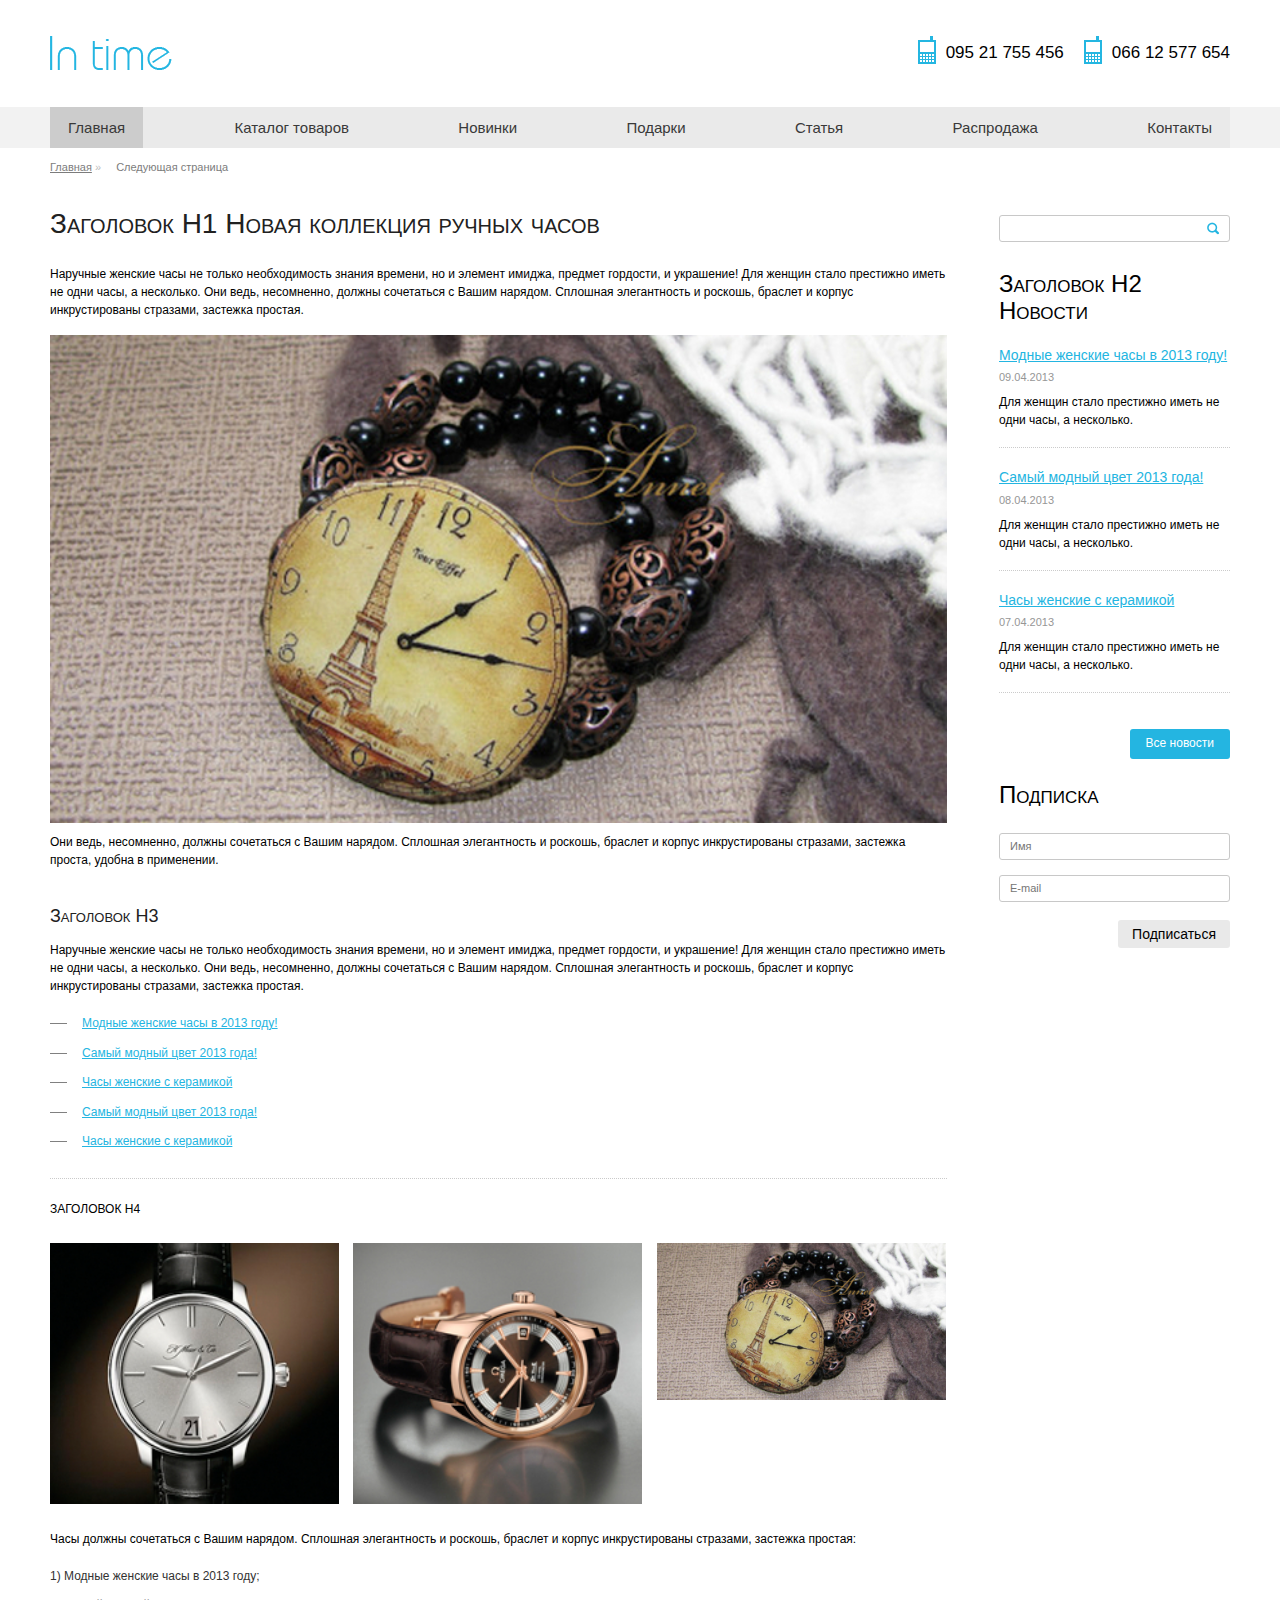
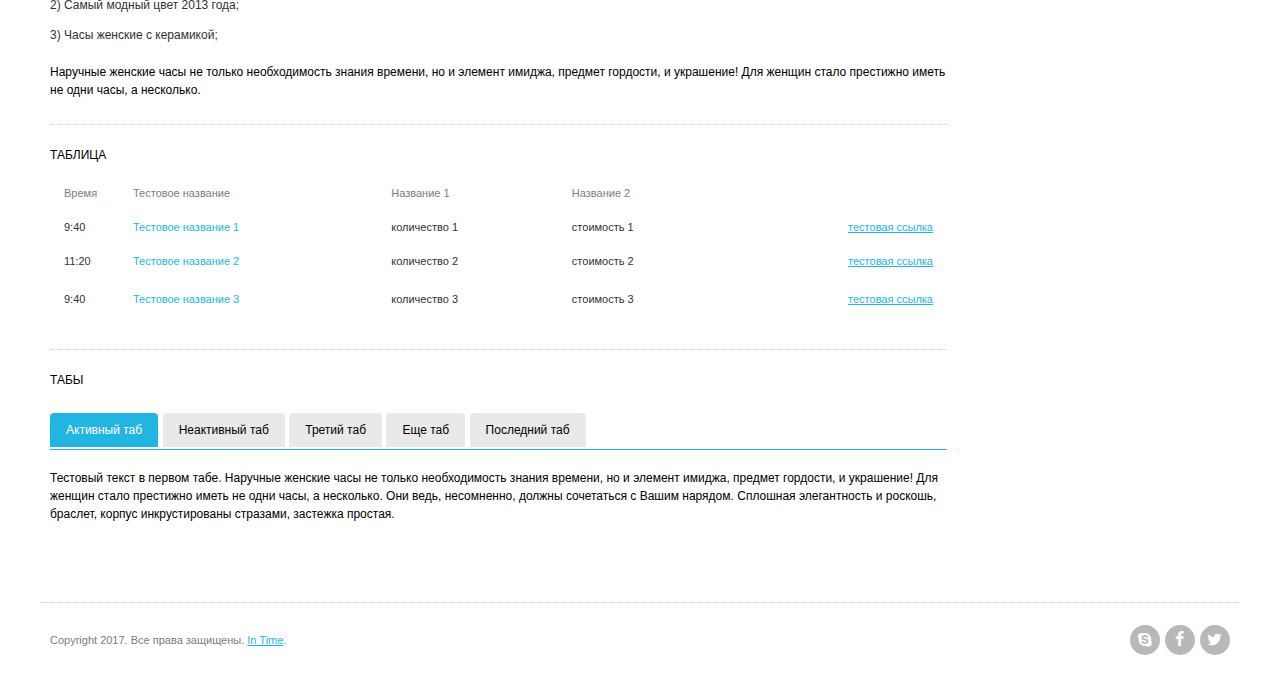
<file: index.html>
<!DOCTYPE html>
<html lang="en">
<head>
	<meta charset="UTF-8">
	<title>In Time</title>
	<link type="text/css" href="css/fontello.css" rel="stylesheet">
	<link type="text/css" href="css/normalize.css" rel="stylesheet">
	<link type="text/css" href="css/all.css" rel="stylesheet">
</head>
<body>
	<div class="wrapper">
		<header class="header">
			<div class="logo-phone-holder">
				<div class="logo"><a href="#"></a></div>
				<div class="phone">066 12 577 654</div>
				<div class="phone">095 21 755 456</div>
			</div>
			<div class="navigation-holder">
				<nav class="navigation">
					<ul>
						<li class="active"><a href="index.html">Главная</a></li>
						<li><a href="#">Каталог товаров</a></li>
						<li><a href="#">Новинки</a></li>
						<li><a href="#">Подарки</a></li>
						<li><a href="article.html">Статья</a></li>
						<li><a href="#">Распродажа</a></li>
						<li><a href="#">Контакты</a></li>
					</ul>
				</nav>
			</div>
			<div class="breadcrumbs-holder">
				<section class="breadcrumbs"><a href="#">Главная</a> <span class="divider">»</span> <span class="current">Следующая страница</span></section>
			</div>
		</header>
		<main class="main">
			<div class="container">
				<div class="rcol">
					<input type="search">
					<h2>Заголовок Н2 Новости</h2>
					<div class="news-holder">
						<div class="news">
							<a href="#">Модные женские часы в 2013 году!</a>
							<time>09.04.2013</time>
							<p>Для женщин стало престижно иметь не одни часы, а несколько.</p>
						</div>
						<div class="news">
							<a href="#">Самый модный цвет 2013 года!</a>
							<time>08.04.2013</time>
							<p>Для женщин стало престижно иметь не одни часы, а несколько.</p>
						</div>
						<div class="news">
							<a href="#">Часы женские с керамикой</a>
							<time>07.04.2013</time>
							<p>Для женщин стало престижно иметь не одни часы, а несколько.</p>
						</div>
						<a href="#">
							<div class="btn-blue btn-md">Все новости</div>
						</a>
					</div>
					<section class="subscription">
						<h2>Подписка</h2>
						<form action="">
							<input type="text" placeholder="Имя">
							<input type="email" placeholder="E-mail">
							<input type="button" value="Подписаться" class="btn-grey btn-lg">
						</form>
					</section>
				</div>
				<div class="lcol">
					<h1>Заголовок Н1 Новая коллекция ручных часов</h1>
					<p>Наручные женские часы не только необходимость знания времени, но и элемент имиджа, предмет гордости, и украшение! Для женщин стало престижно иметь не одни часы, а несколько. Они ведь, несомненно, должны сочетаться с Вашим нарядом. Сплошная элегантность и роскошь, браслет и корпус инкрустированы стразами, застежка простая.</p>
					<div class="image-holder">
						<img src="images/image-1.jpg" alt="Новая колекция наручных часов">
					</div>
					<p>Они ведь, несомненно, должны сочетаться с Вашим нарядом. Сплошная элегантность и роскошь, браслет и корпус инкрустированы стразами, застежка проста, удобна в применении.</p>
					<h3>Заголовок Н3</h3>
					<p>Наручные женские часы не только необходимость знания времени, но и элемент имиджа, предмет гордости, и украшение! Для женщин стало престижно иметь не одни часы, а несколько. Они ведь, несомненно, должны сочетаться с Вашим нарядом. Сплошная элегантность и роскошь, браслет и корпус инкрустированы стразами, застежка простая.</p>
					<ul>
						<li><a href="#">Модные женские часы в 2013 году!</a></li>
						<li><a href="#">Самый модный цвет 2013 года!</a></li>
						<li><a href="#">Часы женские с керамикой</a></li>
						<li><a href="#">Самый модный цвет 2013 года!</a></li>
						<li><a href="#">Часы женские с керамикой</a></li>
					</ul>
					<div class="horizontal-divider"></div>
					<h4>Заголовок Н4</h4>
					<div class="gallery-holder">
						<div class="image-holder">
							<img src="images/image-sm-1.jpg" alt="Серебристые часы">
						</div>
						<div class="image-holder">
							<img src="images/image-sm-2.jpg" alt="Золотые часы">
						</div>
						<div class="image-holder">
							<img src="images/image-1.jpg" alt="Голубые часы">
						</div>
					</div>
					<p>Часы должны сочетаться с Вашим нарядом. Сплошная элегантность и роскошь, браслет и корпус инкрустированы стразами, застежка простая:</p>
					<ol>
						<li>1) Модные женские часы в 2013 году;</li>
						<li>2) Самый модный цвет 2013 года;</li>
						<li>3) Часы женские с керамикой;</li>
					</ol>
					<p>Наручные женские часы не только необходимость знания времени, но и элемент имиджа, предмет гордости, и украшение! Для женщин стало престижно иметь не одни часы, а несколько.</p>
					<div class="horizontal-divider"></div>
					<h4>Таблица</h4>
					<table>
						<tbody>
							<tr>
								<th>Время</th>
								<th>Тестовое название</th>
								<th>Название 1</th>
								<th colspan="2">Название 2</th>
							</tr>
							<tr>
								<td>9:40</td>
								<td><span class="blue-text">Тестовое название 1</span></td>
								<td>количество 1</td>
								<td>стоимость 1</td>
								<td><a href="#">тестовая ссылка</a></td>
							</tr>
							<tr>
								<td>11:20</td>
								<td><span class="blue-text">Тестовое название 2</span></td>
								<td>количество 2</td>
								<td>стоимость 2</td>
								<td><a href="#">тестовая ссылка</a></td>
							</tr>
							<tr>
								<td>9:40</td>
								<td><span class="blue-text">Тестовое название 3</span></td>
								<td>количество 3</td>
								<td>стоимость 3</td>
								<td><a href="#">тестовая ссылка</a></td>
							</tr>
						</tbody>
					</table>
					<div class="horizontal-divider"></div>
					<h4>Табы</h4>
					<section class="tabs">
						<input type="radio" class="input-tab" id="tab-1" name="tab-group-1" data-check="1" checked>
						<input type="radio" class="input-tab" id="tab-2" name="tab-group-1" data-check="2">
						<input type="radio" class="input-tab" id="tab-3" name="tab-group-1" data-check="3">
						<input type="radio" class="input-tab" id="tab-4" name="tab-group-1" data-check="4">
						<input type="radio" class="input-tab" id="tab-5" name="tab-group-1" data-check="5">
						<div class="label-holder">
							<label for="tab-1" data-check="first-tab">Активный таб</label>
							<label for="tab-2" data-check="second-tab">Неактивный таб</label>
							<label for="tab-3" data-check="third-tab">Третий таб</label>
							<label for="tab-4" data-check="fourth-tab">Еще таб</label>
							<label for="tab-5" data-check="fifth-tab">Последний таб</label>
						</div>
						<div class="tab-content" data-check="first-tab-content">
							<p>Тестовый текст в первом табе. Наручные женские часы не только необходимость знания времени, но и элемент имиджа, предмет гордости, и украшение! Для женщин стало престижно иметь не одни часы, а несколько. Они ведь, несомненно, должны сочетаться с Вашим нарядом. Сплошная элегантность и роскошь, браслет, корпус инкрустированы стразами, застежка простая.</p>
						</div>
						<div class="tab-content" data-check="second-tab-content">
							<p>Тестовый текст во втором табе. Ручные женские часы не только необходимость знания времени, но и элемент имиджа, предмет гордости, и украшение! Для женщин стало престижно иметь не одни часы, а несколько. Они ведь, несомненно, должны сочетаться с Вашим нарядом. Сплошная элегантность и роскошь, браслет, корпус инкрустированы стразами, застежка простая.</p>
						</div> 
						<div class="tab-content" data-check="third-tab-content">
							<p>Тестовый текст в третьем табе. Тут будет большой текст. Ручные женские часы не только необходимость знания времени, но и элемент имиджа, предмет гордости, и украшение! Для женщин стало престижно иметь не одни часы, а несколько. Они ведь, несомненно, должны сочетаться с Вашим нарядом. Сплошная элегантность и роскошь, браслет, корпус инкрустированы стразами, застежка простая. Ручные женские часы не только необходимость знания времени, но и элемент имиджа, предмет гордости, и украшение! Для женщин стало престижно иметь не одни часы, а несколько. Они ведь, несомненно, должны сочетаться с Вашим нарядом. Сплошная элегантность и роскошь, браслет, корпус инкрустированы стразами, застежка простая. Ручные женские часы не только необходимость знания времени, но и элемент имиджа, предмет гордости, и украшение! Для женщин стало престижно иметь не одни часы, а несколько. Они ведь, несомненно, должны сочетаться с Вашим нарядом. Сплошная элегантность и роскошь, браслет, корпус инкрустированы стразами, застежка простая. Ручные женские часы не только необходимость знания времени, но и элемент имиджа, предмет гордости, и украшение! Для женщин стало престижно иметь не одни часы, а несколько. Они ведь, несомненно, должны сочетаться с Вашим нарядом. Сплошная элегантность и роскошь, браслет, корпус инкрустированы стразами, застежка простая. Ручные женские часы не только необходимость знания времени, но и элемент имиджа, предмет гордости, и украшение! Для женщин стало престижно иметь не одни часы, а несколько. Они ведь, несомненно, должны сочетаться с Вашим нарядом. Сплошная элегантность и роскошь, браслет, корпус инкрустированы стразами, застежка простая.</p>
						</div> 
						<div class="tab-content" data-check="fourth-tab-content">
							<p>Тестовый текст в четвертом табе. Тут будет несколько параграфов. Ручные женские часы не только необходимость знания времени, но и элемент имиджа, предмет гордости, и украшение! Для женщин стало престижно иметь не одни часы, а несколько. Они ведь, несомненно, должны сочетаться с Вашим нарядом. Сплошная элегантность и роскошь, браслет, корпус инкрустированы стразами, застежка простая.</p>
							<p>Ручные женские часы не только необходимость знания времени, но и элемент имиджа, предмет гордости, и украшение! Для женщин стало престижно иметь не одни часы, а несколько. Они ведь, несомненно, должны сочетаться с Вашим нарядом. Сплошная элегантность и роскошь, браслет, корпус инкрустированы стразами, застежка простая.</p>
							<p>Ручные женские часы не только необходимость знания времени, но и элемент имиджа, предмет гордости, и украшение! Для женщин стало престижно иметь не одни часы, а несколько. Они ведь, несомненно, должны сочетаться с Вашим нарядом. Сплошная элегантность и роскошь, браслет, корпус инкрустированы стразами, застежка простая. Для женщин стало престижно иметь не одни часы, а несколько. Они ведь, несомненно, должны сочетаться с Вашим нарядом. Сплошная элегантность и роскошь, браслет, корпус инкрустированы стразами, застежка простая. Для женщин стало престижно иметь не одни часы, а несколько. Они ведь, несомненно, должны сочетаться с Вашим нарядом. Сплошная элегантность и роскошь, браслет, корпус инкрустированы стразами, застежка простая.</p>
						</div> 
						<div class="tab-content" data-check="fifth-tab-content">
							<p>Тестовый текст в пятом табе. Ручные женские часы не только необходимость знания времени, но и элемент имиджа, предмет гордости, и украшение! Для женщин стало престижно иметь не одни часы, а несколько. Они ведь, несомненно, должны сочетаться с Вашим нарядом. Сплошная элегантность и роскошь, браслет, корпус инкрустированы стразами, застежка простая.</p>
							<div class="image-holder">
								<img src="images/image-1.jpg" alt="Новая колекция наручных часов">
							</div>
							<p>Lorem ipsum dolor sit amet, consectetur adipisicing elit. Recusandae voluptate a quia ea. Sint corporis assumenda aperiam architecto, qui enim est earum iure reprehenderit voluptas facilis itaque nihil dolore, consequuntur dolor doloribus quod ut ipsum esse nulla unde non illum! Excepturi impedit, nulla nisi vitae debitis facere distinctio culpa est rerum, tempora ratione quod voluptatem ipsa officiis quisquam voluptas. Sapiente.</p>
						</div> 
					</section>
				</div>
			</div>
		</main>
		<footer class="footer">
			<div class="social-holder">
				<a href="#"><i class="icon-skype"></i></a>
				<a href="#"><i class="icon-facebook"></i></a>
				<a href="#"><i class="icon-twitter"></i></a>
			</div>
			<p>Copyright 2017. Все права защищены. <a href="index.html">In Time</a>.</p>
		</footer>
	</div>
</body>
</html>
</file>
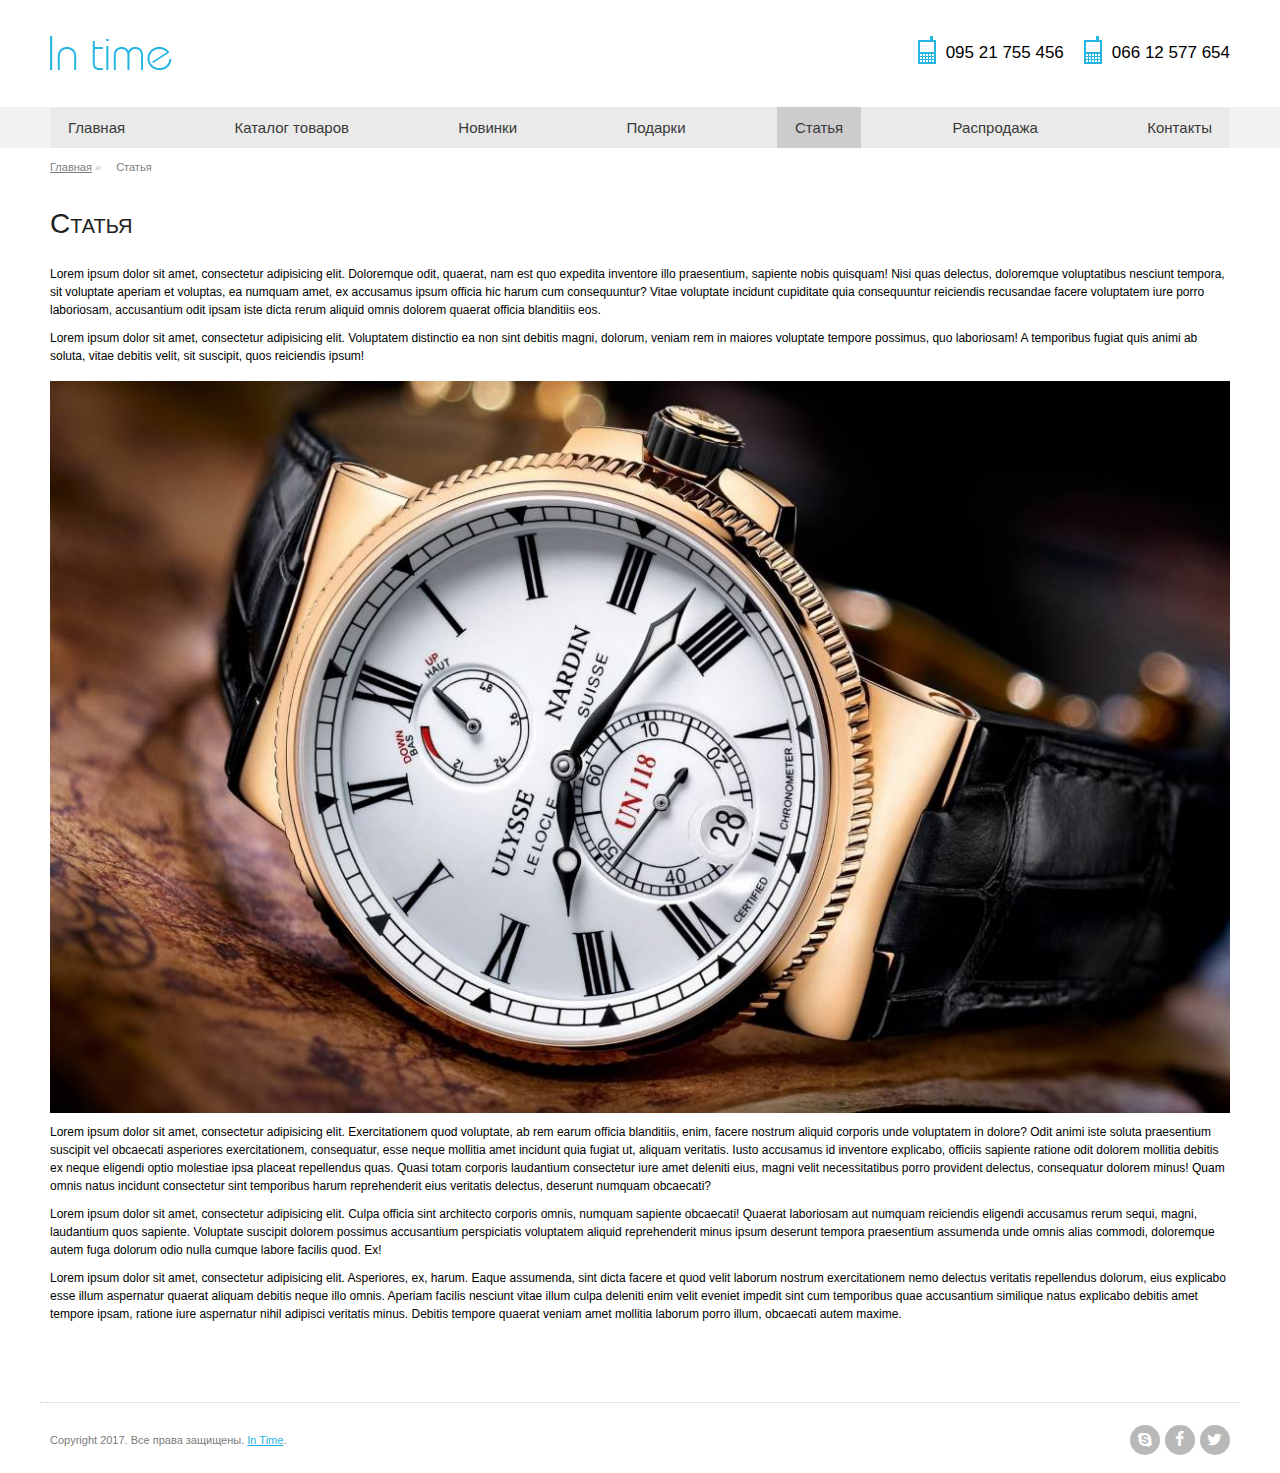
<file: article.html>
<!DOCTYPE html>
<html lang="en">
<head>
	<meta charset="UTF-8">
	<title>In Time — article</title>
	<link type="text/css" href="css/fontello.css" rel="stylesheet">
	<link type="text/css" href="css/normalize.css" rel="stylesheet">
	<link type="text/css" href="css/all.css" rel="stylesheet">
</head>
<body>
	<div class="wrapper">
		<header class="header">
			<div class="logo-phone-holder">
				<div class="logo"><a href="#"></a></div>
				<div class="phone">066 12 577 654</div>
				<div class="phone">095 21 755 456</div>
			</div>
			<div class="navigation-holder">
				<nav class="navigation">
					<ul>
						<li><a href="index.html">Главная</a></li>
						<li><a href="#">Каталог товаров</a></li>
						<li><a href="#">Новинки</a></li>
						<li><a href="#">Подарки</a></li>
						<li class="active"><a href="article.html">Статья</a></li>
						<li><a href="#">Распродажа</a></li>
						<li><a href="#">Контакты</a></li>
					</ul>
				</nav>
			</div>
			<div class="breadcrumbs-holder">
				<section class="breadcrumbs"><a href="index.html">Главная</a> <span class="divider">»</span> <span class="current">Статья</span></section>
			</div>
		</header>
		<main class="main">			
			<div class="container">
				<h1>Статья</h1>
				<p>Lorem ipsum dolor sit amet, consectetur adipisicing elit. Doloremque odit, quaerat, nam est quo expedita inventore illo praesentium, sapiente nobis quisquam! Nisi quas delectus, doloremque voluptatibus nesciunt tempora, sit voluptate aperiam et voluptas, ea numquam amet, ex accusamus ipsum officia hic harum cum consequuntur? Vitae voluptate incidunt cupiditate quia consequuntur reiciendis recusandae facere voluptatem iure porro laboriosam, accusantium odit ipsam iste dicta rerum aliquid omnis dolorem quaerat officia blanditiis eos.</p>
				<p>Lorem ipsum dolor sit amet, consectetur adipisicing elit. Voluptatem distinctio ea non sint debitis magni, dolorum, veniam rem in maiores voluptate tempore possimus, quo laboriosam! A temporibus fugiat quis animi ab soluta, vitae debitis velit, sit suscipit, quos reiciendis ipsum!</p>
				<div class="image-holder">
					<img src="images/image-2.jpg" alt="часы">
				</div>
				<p>Lorem ipsum dolor sit amet, consectetur adipisicing elit. Exercitationem quod voluptate, ab rem earum officia blanditiis, enim, facere nostrum aliquid corporis unde voluptatem in dolore? Odit animi iste soluta praesentium suscipit vel obcaecati asperiores exercitationem, consequatur, esse neque mollitia amet incidunt quia fugiat ut, aliquam veritatis. Iusto accusamus id inventore explicabo, officiis sapiente ratione odit dolorem mollitia debitis ex neque eligendi optio molestiae ipsa placeat repellendus quas. Quasi totam corporis laudantium consectetur iure amet deleniti eius, magni velit necessitatibus porro provident delectus, consequatur dolorem minus! Quam omnis natus incidunt consectetur sint temporibus harum reprehenderit eius veritatis delectus, deserunt numquam obcaecati?</p>
				<p>Lorem ipsum dolor sit amet, consectetur adipisicing elit. Culpa officia sint architecto corporis omnis, numquam sapiente obcaecati! Quaerat laboriosam aut numquam reiciendis eligendi accusamus rerum sequi, magni, laudantium quos sapiente. Voluptate suscipit dolorem possimus accusantium perspiciatis voluptatem aliquid reprehenderit minus ipsum deserunt tempora praesentium assumenda unde omnis alias commodi, doloremque autem fuga dolorum odio nulla cumque labore facilis quod. Ex!</p>
				<p>Lorem ipsum dolor sit amet, consectetur adipisicing elit. Asperiores, ex, harum. Eaque assumenda, sint dicta facere et quod velit laborum nostrum exercitationem nemo delectus veritatis repellendus dolorum, eius explicabo esse illum aspernatur quaerat aliquam debitis neque illo omnis. Aperiam facilis nesciunt vitae illum culpa deleniti enim velit eveniet impedit sint cum temporibus quae accusantium similique natus explicabo debitis amet tempore ipsam, ratione iure aspernatur nihil adipisci veritatis minus. Debitis tempore quaerat veniam amet mollitia laborum porro illum, obcaecati autem maxime.</p>
			</div>
		</main>
		<footer class="footer">
			<div class="social-holder">
				<a href="#"><i class="icon-skype"></i></a>
				<a href="#"><i class="icon-facebook"></i></a>
				<a href="#"><i class="icon-twitter"></i></a>
			</div>
			<p>Copyright 2017. Все права защищены. <a href="index.html">In Time</a>.</p>
		</footer>
	</div>
</body>
</html>
</file>
<file: css/fontello.css>
@font-face {
  font-family: 'fontello';
  src: url('../font/fontello.eot?31078684');
  src: url('../font/fontello.eot?31078684#iefix') format('embedded-opentype'),
       url('../font/fontello.woff2?31078684') format('woff2'),
       url('../font/fontello.woff?31078684') format('woff'),
       url('../font/fontello.ttf?31078684') format('truetype'),
       url('../font/fontello.svg?31078684#fontello') format('svg');
  font-weight: normal;
  font-style: normal;
}
/* Chrome hack: SVG is rendered more smooth in Windozze. 100% magic, uncomment if you need it. */
/* Note, that will break hinting! In other OS-es font will be not as sharp as it could be */
/*
@media screen and (-webkit-min-device-pixel-ratio:0) {
  @font-face {
    font-family: 'fontello';
    src: url('../font/fontello.svg?31078684#fontello') format('svg');
  }
}
*/
 
 [class^="icon-"]:before, [class*=" icon-"]:before {
  font-family: "fontello";
  font-style: normal;
  font-weight: normal;
  speak: none;
 
  display: inline-block;
  text-decoration: inherit;
  width: 1em;
  margin-right: .2em;
  text-align: center;
  /* opacity: .8; */
 
  /* For safety - reset parent styles, that can break glyph codes*/
  font-variant: normal;
  text-transform: none;
 
  /* fix buttons height, for twitter bootstrap */
  line-height: 1em;
 
  /* Animation center compensation - margins should be symmetric */
  /* remove if not needed */
  margin-left: .2em;
 
  /* you can be more comfortable with increased icons size */
  /* font-size: 120%; */
 
  /* Font smoothing. That was taken from TWBS */
  -webkit-font-smoothing: antialiased;
  -moz-osx-font-smoothing: grayscale;
 
  /* Uncomment for 3D effect */
  /* text-shadow: 1px 1px 1px rgba(127, 127, 127, 0.3); */
}
 
.icon-twitter:before { content: '\f099'; } /* '' */
.icon-facebook:before { content: '\f09a'; } /* '' */
.icon-skype:before { content: '\f17e'; } /* '' */
</file>
<file: css/all.css>
* {
	margin: 0;
	padding: 0;
	box-sizing: border-box;
}

body {
	font-family: Tahoma, Verdana, Segoe, sans-serif;
}

h1 {
	color: #212121;
	font-size: 28px;
	font-weight: 400;
	margin: 30px 0 25px 0;
	font-variant: small-caps;
}

h2 {
	font-size: 24px;
	font-weight: 400;
	font-variant: small-caps;
	margin-top: 28px;
}

h3 {
	color: #212121;
	font-size: 18px;
	font-weight: 400;
	font-variant: small-caps;
	margin: 37px 0 14px 0;
}

h4 {
	font-size: 12px;
	font-weight: 400;
	text-transform: uppercase;
	margin-top: 24px;
}

a {
	cursor: pointer;
	color: #23b5e1;
}

p {
	margin-top: 10px;
	font-size: 12px;
	font-weight: 400;
	line-height: 1.5;
}

.wrapper {
	max-width: 1920px;
	margin: 0 auto;
}

/* Header css start */

header.header {
	padding-top: 36px;
}

.logo-phone-holder {
	margin: 0 auto;
	min-width: 900px;
	max-width: 1200px;
	min-height: 34px;
	padding: 0 10px;
}

.logo {
	float: left;
}

.phone {
	float: right;
	font-family: Arial;
	font-size: 17px;
	font-weight: 400;
	color: #000;
	text-align: right;
	padding-top: 7px;
	padding-left: 28px;
	margin-left: 20px;
	min-height: 28px;
	background: url(../images/phone.png) no-repeat;
}

.logo > a {
	display: block;
	width: 122px;
	height: 34px;
	background: url(../images/logo.png);
}

.navigation-holder {
	margin-top: 37px;
	height: 41px;
	background-color: #f2f2f2;
}

.navigation {
	min-width: 900px;
	max-width: 1200px;
	overflow: hidden;	
	margin: 0 auto;
	height: 41px;
	padding: 0 10px;
	background-color: #f2f2f2;
}

.navigation ul {
	display: block;
	text-align: justify;
	background-color: #EAEAEA;
}

.navigation ul:after {
	content: '';
	display: inline-block;
	width: 100%;
}

.navigation li {
	display: inline-block;
	text-align: center;
	height: 41px;
}

.navigation li:first-child {
	text-align: left;
}

.navigation li:last-child {
	text-align: right;
}

.navigation li.active {
	background-color: #ccc;
}

.navigation li.active a {
	padding: 12px 18px;
	cursor: default;
}

.navigation li:hover {
	border-bottom: 3px solid #24b5e1;
}

.navigation li.active:hover {
	border: none;
}

.navigation li > a {
	display: block;
	padding: 12px 18px;
	color: #393939;
	font-family: Arial;
	font-size: 15px;
	font-weight: 400;
	text-decoration: none;
}

.breadcrumbs-holder {
	margin: 0 auto;
	min-width: 900px;
	max-width: 1200px;
	padding: 0 10px;		
}
.breadcrumbs {
	margin: 0 auto;
	padding-top: 10px;
	color: #7c7c7c;
	font-size: 11px;
	font-weight: 400;
	line-height: 1.8;
}

.breadcrumbs a {
	color: #7c7c7c;
}

.breadcrumbs .divider {
	opacity: 0.5;
	margin-right: 12px;
}

/* Header CSS end */

.main {
	min-width: 900px;
	max-width: 1200px;
	margin: 0 auto;
	padding: 0 10px;
}

.main .container {
	width: 100%;
}

.horizontal-divider {
	height: 1px;
	border-top: 1px dotted #cacaca;
	margin-top: 25px;
}

.lcol {
	margin-right: 283px;
}

.image-holder {
	width: 100%;
	margin: 16px 0 8px 0;
}

.image-holder img {
	display: block;
	width: 100%;
	height: auto;
}

.lcol > ul {
	list-style: none;
	margin-top: 18px;
	margin-bottom: 25px;
}

.lcol > ul > li {
	color: #808080;
	font-size: 12px;
	font-weight: 400;
	line-height: 1.8;
	margin-top: 8px;
}

.lcol > ul > li:before {
	content: '';
	display: inline-block;
	width: 17px;
	margin: 0 15px 3px 0px;
	border-top: 1px solid #808080;
}

.lcol > ul > li > a {
	color: #24b5e1;
}

.gallery-holder {
	margin-top: 10px;
	margin-bottom: 18px;
}

.gallery-holder .image-holder {
	display: inline-block;
	width: calc(33.33% - 10px);
	margin-right: 10px;
	vertical-align: top;
}

.gallery-holder .image-holder:last-child {
	margin-right: 0;
}

.image-holder img {
	display: block;
	width: 100%;
	height: auto;
}

.lcol > ol {
	list-style: none;
	margin-top: 18px;
	margin-bottom: 17px;
}

.lcol > ol > li {
	color: #323232;
	font-size: 12px;
	font-weight: 400;
	line-height: 1.8;
	margin-top: 8px;
}

.lcol table {
	font-size: 11px;
	font-weight: 400;
	line-height: 1.8;
	margin-top: 13px;
	margin-bottom: 27px;
	width: 100%;
	color: #323232;
}

.lcol table tr:last-child {
	height: 40px;
}

.lcol table th:first-child {
	width: 67px;
}

.lcol table th, .lcol table td {
	text-align: left;
	font-weight: 400;
	padding: 6px 12px;
}

.lcol table th {
	color: #7d7d7d;
}

.lcol table td:last-child {
	text-align: right;
}

.blue-text {
	color: #24b6e1;
}

.lcol table td a {
	color: #24b6e1;
}

.tabs {
	margin-top: 33px;
}

.tabs input {
	display: none;
}

.label-holder {
	width: 100%;
}

.label-holder label {
	background-color: #e9e9e9;
	padding: 10px 16px;
	border-radius: 4px 4px 0 0;
	color: #000;
	font-size: 12px;
	font-weight: 400;
	line-height: 1.6;
	cursor: pointer;
}

.label-holder label:hover {
	background-color: #7fc6db;
}

[data-check="1"]:checked ~
.label-holder label[data-check="first-tab"],
[data-check="2"]:checked ~
.label-holder label[data-check="second-tab"],
[data-check="3"]:checked ~
.label-holder label[data-check="third-tab"],
[data-check="4"]:checked ~
.label-holder label[data-check="fourth-tab"],
[data-check="5"]:checked ~
.label-holder label[data-check="fifth-tab"] {
	background-color: #23b5e1;
	color: #fff;
	cursor: default;
}

.tab-content {
	display: none;
	margin-top: 8px;
	padding-top: 9px;
	border-top: 1px solid #24b6e2;
}

[data-check="1"]:checked ~
[data-check="first-tab-content"],
[data-check="2"]:checked ~
[data-check="second-tab-content"],
[data-check="3"]:checked ~
[data-check="third-tab-content"],
[data-check="4"]:checked ~
[data-check="fourth-tab-content"],
[data-check="5"]:checked ~
[data-check="fifth-tab-content"] {
	display: block;
}





.rcol {
	width: 231px;
	float: right;
}

input[type="search"],
input[type="text"],
input[type="email"] {
	width: 100%;
	height: 27px;
	margin-top: 7px;
	border: 1px solid #c8c8c8;
	border-radius: 3px;
	background-color: #fff;
	padding: 0 10px;
	font-size: 11px;
}

input[type="search"] {
	background: url(../images/search.png) no-repeat;
	background-position: 96% 50%;
	padding-right: 25px;
}

.news-holder {
	margin-top: 19px;
}

.news {
	border-bottom: 1px dotted #cbcbcb;
	padding-bottom: 18px;
	margin-bottom: 18px;
}

.news a {
	font-size: 14px;
	line-height: 1.6;
	display: block;
}

.news time {
	display: block;
	color: #969696;
	font-size: 11px;
	font-weight: 400;
	line-height: 2;
}

.news p {
	font-size: 12px;
	font-weight: 400;
	line-height: 1.5;
	margin-top: 5px;
}

[class^="btn"] {
	float: right;
	border: none;
	border-radius: 3px;
	cursor: pointer;
	margin-top: 18px;
}

.btn-grey {
	background-color: #e9e9e9;
	color: #000;
}

.btn-grey:hover {
	background-color: #d6d6d6;
}

.btn-blue {
	background-color: #24b5e1;
	color: #fff;
}

.btn-blue:hover {
	background-color: #139dc6;
}

.btn-md {
	font-size: 12px;
	font-weight: 400;
	padding: 8px 16px;
}

.btn-lg {
	font-size: 14px;
	font-weight: 400;
	padding: 6px 14px;
}

.subscription {
	margin-top: 88px;
}

.subscription form {
	margin-top: 17px;
}

.subscription input[type="email"] {
	margin-top: 15px;
}

.footer {
	min-width: 900px;
	max-width: 1200px;
	margin: 0 auto;
	border-top: 1px dotted #cacaca;
	margin-top: 79px;
	padding: 22px 10px;
}

.footer p {	
	font-size: 11px;
	line-height: 2;
	font-weight: 400;
	color: #7c7c7c;
	margin-top: 4px;
}

.footer .social-holder {
	float: right;
}

[class^="icon"] {
	display: inline-block;
	background-color: #b8b8b8;
	color: #fff;
	border-radius: 50%;
	padding: 6px 4px;
	font-size: 16px;
}

.icon-skype:hover {
	color: #12A5F4;
}

.icon-facebook:hover {
	color: #335795;
}

.icon-twitter:hover {
	color: #1DA1F3;
}
</file>
